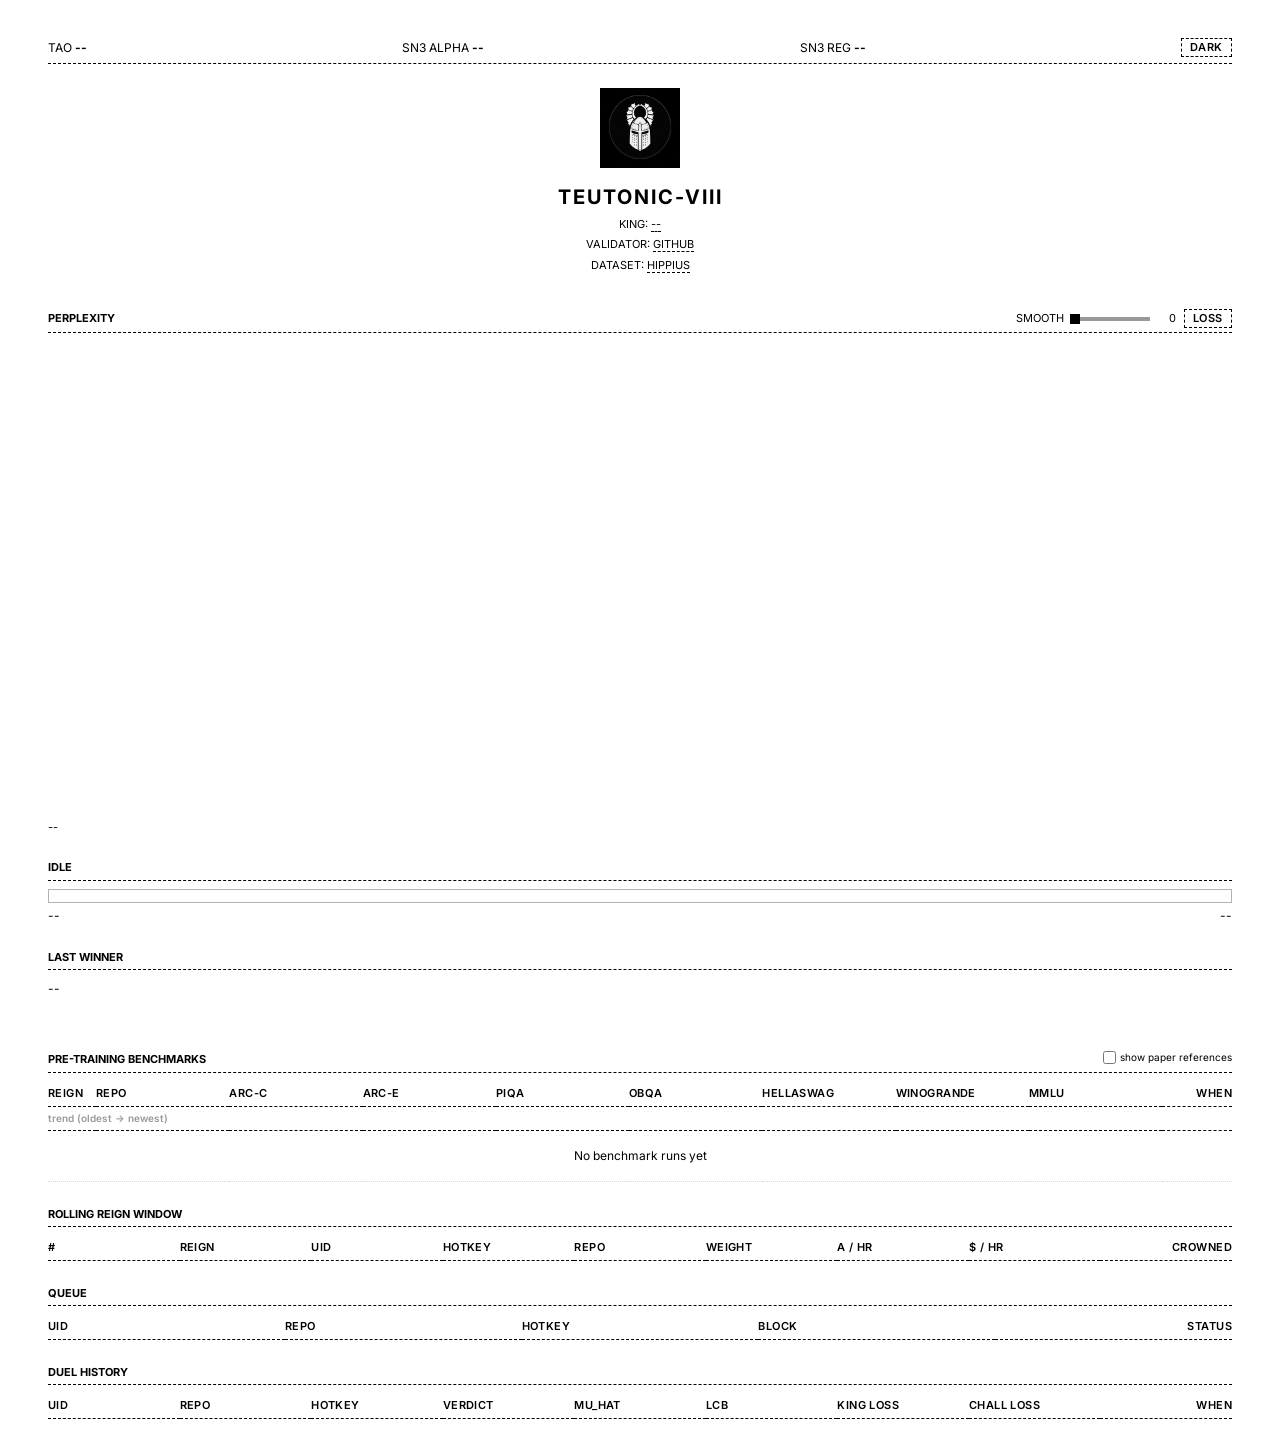
<file: index.html>
<!DOCTYPE html>
<html lang="en">
<head>
<meta charset="utf-8">
<meta name="viewport" content="width=device-width, initial-scale=1">
<title>Teuton</title>
<link rel="icon" type="image/x-icon" href="favicon.ico">
<link rel="icon" type="image/png" href="favicon.png">
<style>
@import url('https://fonts.googleapis.com/css2?family=Inter:wght@400;500;600;700&family=Space+Mono:wght@400;700&display=swap');

:root {
    --bg: #000;
    --paper: #fff;
    --ink: #000;
    --ink-inv: #fff;
    --ink-muted: #999;
    --border: 1px dashed #000;
    --border-faint: 1px dotted rgba(0,0,0,0.15);
    --font: 'Inter', system-ui, -apple-system, BlinkMacSystemFont, 'Segoe UI', sans-serif;
    --saw: 8px;
}

[data-theme="dark"] {
    --paper: #111;
    --ink: #ddd;
    --ink-inv: #111;
    --ink-muted: #777;
    --border: 1px dashed #ddd;
    --border-faint: 1px dotted rgba(255,255,255,0.15);
}

* { box-sizing: border-box; margin: 0; padding: 0; }

body {
    background: var(--paper);
    color: var(--ink);
    font: 13px/1.5 var(--font);
    display: flex;
    justify-content: center;
    min-height: 100vh;
    padding: 0;
    -webkit-font-smoothing: antialiased;
    -moz-osx-font-smoothing: grayscale;
    text-rendering: optimizeLegibility;
}

.page {
    width: 100%;
    max-width: 1400px;
    background: var(--paper);
    position: relative;
    padding: 32px 48px;
    display: flex;
    flex-direction: column;
    gap: 24px;
}

.page::before, .page::after { display: none; }

.section-label {
    text-transform: uppercase;
    font-weight: bold;
    font-size: 11px;
    border-bottom: var(--border);
    padding-bottom: 4px;
    margin-bottom: 8px;
}

.chart-wrap {
    width: 100%;
    aspect-ratio: 5 / 2;
    position: relative;
}
.chart-wrap svg {
    width: 100%;
    height: 100%;
    display: block;
}
.chart-meta {
    display: flex;
    justify-content: space-between;
    font-size: 11px;
    text-transform: uppercase;
    margin-top: 4px;
}

.duel-bar-wrap {
    border: 1px solid var(--ink);
    height: 14px;
    position: relative;
    overflow: hidden;
}
.duel-bar {
    height: 100%;
    background: var(--ink);
    transition: width .4s ease;
}
.duel-info {
    font-size: 12px;
    display: flex;
    justify-content: space-between;
    margin-top: 4px;
}
.duel-info span { min-width: 120px; }
.duel-info span:last-child { text-align: right; }
.duel-idle .duel-bar-wrap { opacity: 0.3; }

.scroll-box {
    overflow-y: auto;
    scrollbar-width: thin;
}
.scroll-box::-webkit-scrollbar { width: 4px; }
.scroll-box::-webkit-scrollbar-thumb { background: var(--ink); }
.scroll-queue { max-height: 200px; }
.scroll-hist { max-height: 60vh; }
.scroll-king-chain { max-height: 240px; }

table {
    width: 100%;
    border-collapse: collapse;
    font-size: 12px;
    table-layout: fixed;
}
th {
    text-transform: uppercase;
    font-weight: 600;
    font-size: 11px;
    letter-spacing: 0.04em;
    text-align: left;
    padding: 4px 0;
    border-bottom: var(--border);
    background: var(--paper);
    position: sticky;
    top: 0;
    z-index: 1;
}
td {
    padding: 3px 0;
    overflow: hidden;
    text-overflow: ellipsis;
    white-space: nowrap;
}
tr { border-bottom: var(--border-faint); }
tr:hover td {
    background: var(--ink);
    color: var(--ink-inv);
    cursor: crosshair;
}
tr:hover td a { color: var(--ink-inv) !important; }
th:last-child, td:last-child { text-align: right; }

[data-theme="dark"] .logo-img { filter: invert(1); }

#theme-toggle {
    background: none;
    border: var(--border);
    color: var(--ink);
    font: 11px/1 var(--font);
    font-weight: 600;
    text-transform: uppercase;
    padding: 3px 8px;
    cursor: pointer;
    letter-spacing: 0.05em;
}
#theme-toggle:hover, #chart-mode-toggle:hover {
    background: var(--ink);
    color: var(--ink-inv);
}

#smooth-slider {
    -webkit-appearance: none;
    appearance: none;
    width: 80px;
    height: 4px;
    background: var(--ink-muted);
    outline: none;
    margin: 0 6px;
    vertical-align: middle;
    cursor: pointer;
}
#smooth-slider::-webkit-slider-thumb {
    -webkit-appearance: none;
    width: 10px;
    height: 10px;
    background: var(--ink);
    border: none;
    cursor: pointer;
}
#smooth-slider::-moz-range-thumb {
    width: 10px;
    height: 10px;
    background: var(--ink);
    border: none;
    cursor: pointer;
}

@media (max-width: 640px) {
    .page {
        padding: 16px 12px;
        gap: 16px;
    }

    #top-bar {
        flex-wrap: wrap;
        gap: 4px 0;
        font-size: 11px !important;
    }
    #top-bar > span,
    #top-bar > button {
        width: 50%;
    }
    #top-bar > span:nth-child(even),
    #top-bar > button {
        text-align: right;
    }

    .logo-img {
        width: 56px !important;
        height: 56px !important;
    }
    .header-title {
        font-size: 16px !important;
    }

    .section-label {
        flex-wrap: wrap;
        gap: 4px;
    }
    .chart-controls {
        width: 100%;
        justify-content: flex-end;
    }
    #smooth-slider { width: 60px; }

    .chart-wrap { aspect-ratio: 3 / 2; }

    .scroll-box { overflow-x: auto; }
    .scroll-hist table,
    .scroll-queue table,
    .scroll-king-chain table {
        table-layout: auto;
        min-width: 500px;
    }
    .scroll-hist table { min-width: 700px; }
    .scroll-king-chain table { min-width: 720px; }

    .scroll-hist th:nth-child(6),
    .scroll-hist td:nth-child(6),
    .scroll-hist th:nth-child(8),
    .scroll-hist td:nth-child(8) {
        display: none;
    }

    .duel-info span { min-width: 80px; }

    #last-winner {
        display: flex;
        flex-wrap: wrap;
        gap: 2px 12px;
    }
}
</style>
</head>
<body>
<div class="page">

    <div id="top-bar" style="display:flex;justify-content:space-between;align-items:center;border-bottom:var(--border);padding:6px 0;font-size:12px;text-transform:uppercase;">
        <span>TAO <b id="tao-price">--</b> <span id="tao-change" style="font-size:10px"></span></span>
        <span>SN3 ALPHA <b id="alpha-price">--</b></span>
        <span>SN3 REG <b id="reg-cost">--</b></span>
        <button id="theme-toggle">DARK</button>
    </div>

    <div style="text-align:center;margin-bottom:8px;">
        <img src="favicon.png" alt="Teuton" class="logo-img" style="width:80px;height:80px;margin-bottom:8px;">
        <div class="header-title" style="font-size:20px;font-weight:bold;letter-spacing:0.1em;text-transform:uppercase;">Teutonic-VIII</div>
        <div style="font-size:11px;margin-top:4px;display:flex;flex-direction:column;align-items:center;gap:4px;text-transform:uppercase;">
            <span><span id="king-health" title="King repo status"></span> KING: <a id="king-link-top" href="#" target="_blank" style="color:var(--ink);text-decoration:none;border-bottom:var(--border);">--</a> <span id="king-rev" style="opacity:0.6;"></span></span>
            <span>VALIDATOR: <a href="https://github.com/unarbos/teutonic" target="_blank" style="color:var(--ink);text-decoration:none;border-bottom:var(--border);">GitHub</a></span>
            <span>DATASET: <a href="https://s3.hippius.com/teutonic-sn3/" target="_blank" style="color:var(--ink);text-decoration:none;border-bottom:var(--border);">Hippius</a></span>
            <span id="king-reign" style="font-size:10px;opacity:0.5;"></span>
        </div>
    </div>

    <div>
        <div class="section-label" style="display:flex;justify-content:space-between;align-items:center;">
            <span id="chart-label">Perplexity</span>
            <span class="chart-controls" style="display:flex;align-items:center;gap:8px;">
                <label style="font-weight:normal;font-size:11px;display:flex;align-items:center;cursor:default;">SMOOTH<input type="range" id="smooth-slider" min="0" max="1" step="0.05" value="0"><span id="smooth-val" style="min-width:1.8em;text-align:right;">0</span></label>
                <button id="chart-mode-toggle" style="background:none;border:var(--border);color:var(--ink);font:600 11px/1 var(--font);text-transform:uppercase;padding:3px 8px;cursor:pointer;letter-spacing:0.05em;">Loss</button>
            </span>
        </div>
        <div class="chart-wrap">
            <svg id="chart"></svg>
        </div>
        <div class="chart-meta" id="chart-meta">
            <span>--</span>
        </div>
    </div>

    <div id="duel-section" class="duel-idle">
        <div class="section-label" id="duel-label">Idle</div>
        <div class="duel-bar-wrap"><div class="duel-bar" id="duel-bar" style="width:0%"></div></div>
        <div class="duel-info"><span id="duel-progress">--</span><span id="duel-wr">--</span></div>
    </div>

    <div>
        <div class="section-label">Last Winner</div>
        <div id="last-winner" style="font-size:12px;line-height:1.8;min-height:48px;display:flex;flex-wrap:wrap;gap:0 16px;">--</div>
    </div>

    <div>
        <div class="section-label" style="display:flex;justify-content:space-between;align-items:center;">
            <span>Pre-training Benchmarks</span>
            <span style="font-weight:normal;font-size:10px;text-transform:none;letter-spacing:0;">
                <label style="cursor:pointer;display:inline-flex;align-items:center;gap:4px;">
                    <input type="checkbox" id="bench-show-ref" style="cursor:pointer;"> show paper references
                </label>
            </span>
        </div>
        <div class="scroll-box scroll-bench">
            <table id="bench-table">
                <thead>
                    <tr>
                        <th style="width:48px">Reign</th>
                        <th>Repo</th>
                        <th>ARC-C</th>
                        <th>ARC-E</th>
                        <th>PIQA</th>
                        <th>OBQA</th>
                        <th>HellaSwag</th>
                        <th>WinoGrande</th>
                        <th>MMLU</th>
                        <th style="width:70px">When</th>
                    </tr>
                    <tr class="bench-spark-row" id="bench-sparks">
                        <th colspan="2" style="text-align:left;font-size:10px;color:var(--ink-muted);text-transform:none;letter-spacing:0;">trend (oldest -> newest)</th>
                        <th data-task="arc_challenge"></th>
                        <th data-task="arc_easy"></th>
                        <th data-task="piqa"></th>
                        <th data-task="openbookqa"></th>
                        <th data-task="hellaswag"></th>
                        <th data-task="winogrande"></th>
                        <th data-task="mmlu"></th>
                        <th></th>
                    </tr>
                </thead>
                <tbody id="bench"></tbody>
            </table>
        </div>
    </div>

    <div>
        <div class="section-label">Rolling Reign Window</div>
        <div class="scroll-box scroll-king-chain">
            <table>
                <thead><tr>
                    <th>#</th>
                    <th>Reign</th>
                    <th>UID</th>
                    <th>Hotkey</th>
                    <th>Repo</th>
                    <th>Weight</th>
                    <th>&alpha; / hr</th>
                    <th>$ / hr</th>
                    <th>Crowned</th>
                </tr></thead>
                <tbody id="king-chain"></tbody>
            </table>
        </div>
    </div>

    <div>
        <div class="section-label">Queue</div>
        <div class="scroll-box scroll-queue">
            <table>
                <thead><tr>
                    <th>UID</th>
                    <th>Repo</th>
                    <th>Hotkey</th>
                    <th>Block</th>
                    <th>Status</th>
                </tr></thead>
                <tbody id="queue"></tbody>
            </table>
        </div>
    </div>

    <div>
        <div class="section-label">Duel History</div>
        <div class="scroll-box scroll-hist">
            <table>
                <thead><tr>
                    <th>UID</th>
                    <th>Repo</th>
                    <th>Hotkey</th>
                    <th>Verdict</th>
                    <th>mu_hat</th>
                    <th>LCB</th>
                    <th>King Loss</th>
                    <th>Chall Loss</th>
                    <th>When</th>
                </tr></thead>
                <tbody id="hist"></tbody>
            </table>
        </div>
    </div>

</div>

<script>
var DATA_ENDPOINTS = [
    "https://us-east-1.hippius.com/teutonic-sn3/dashboard.json",
    "https://eu-central-1.hippius.com/teutonic-sn3/dashboard.json",
    "https://s3.hippius.com/teutonic-sn3/dashboard.json"
];
var BENCH_ENDPOINTS = [
    "https://us-east-1.hippius.com/teutonic-sn3/benchmarks.json",
    "https://eu-central-1.hippius.com/teutonic-sn3/benchmarks.json",
    "https://s3.hippius.com/teutonic-sn3/benchmarks.json"
];
var DATA_URL = DATA_ENDPOINTS[0];
var BENCH_URL = BENCH_ENDPOINTS[0];
var POLL_MS = 5000;
var BENCH_POLL_MS = 60000;
var ENDPOINT_CACHE_KEY = "dashboardEndpoint";
var BENCH_ENDPOINT_CACHE_KEY = "benchEndpoint";
var ENDPOINT_CACHE_TTL_MS = 24 * 60 * 60 * 1000;
var _lastData = null;
var _lastBench = null;
var _chartMode = localStorage.getItem("chartMode") || "ppl";
var _benchShowRef = localStorage.getItem("benchShowRef") === "1";

var BENCH_TASKS = ["arc_challenge","arc_easy","piqa","openbookqa","hellaswag","winogrande","mmlu"];

(function initTheme() {
    var saved = localStorage.getItem("theme");
    var dark = saved ? saved === "dark" : window.matchMedia("(prefers-color-scheme: dark)").matches;
    document.documentElement.dataset.theme = dark ? "dark" : "light";
})();

function short(s, n) { return s ? s.slice(0, n || 12) + "\u2026" : "--"; }

function timeAgo(iso) {
    if (!iso) return "--";
    var sec = Math.floor((Date.now() - new Date(iso).getTime()) / 1000);
    if (sec < 0) sec = 0;
    if (sec < 60) return sec + "s ago";
    var min = Math.floor(sec / 60);
    if (min < 60) return min + "m ago";
    var hr = Math.floor(min / 60);
    if (hr < 24) return hr + "h ago";
    var day = Math.floor(hr / 24);
    return day + "d ago";
}

function ema(arr, alpha) {
    if (alpha >= 1 || arr.length === 0) return arr.slice();
    var out = [arr[0]];
    for (var i = 1; i < arr.length; i++) {
        out.push(alpha * arr[i] + (1 - alpha) * out[i - 1]);
    }
    return out;
}

var ERROR_MESSAGES = {
    hf_metadata_error: {
        title: "Model Not Found",
        message: function(detail) {
            return "Could not fetch your model metadata from HuggingFace. " +
                "Make sure your repo exists, is public, and has a valid 'main' branch.";
        }
    },
    config_rejected: {
        title: "Config Rejected",
        message: function(detail) {
            if (detail.indexOf("architecture mismatch") !== -1)
                return "Your model architecture doesn't match the current king. " +
                    "Ensure your model uses the same architecture (check 'architectures' in config.json).";
            if (detail.indexOf("mismatch") !== -1)
                return "Your model dimensions don't match the king. " +
                    "Check that vocab_size, hidden_size, num_hidden_layers, " +
                    "num_attention_heads, and other shape parameters in config.json match the king model.";
            if (detail.indexOf("no .safetensors") !== -1)
                return "No .safetensors weight files found in your repo. " +
                    "Upload your model weights in safetensors format.";
            if (detail.indexOf("cannot fetch config.json") !== -1)
                return "Could not download config.json from your repo. " +
                    "Make sure config.json exists at the repo root and the repo is accessible.";
            return "Your model config was rejected: " + detail;
        }
    },
    no_manifest: {
        title: "Dataset Unavailable",
        message: function() {
            return "The evaluation dataset is temporarily unavailable. " +
                "This is not a problem with your model -- it will be retried automatically.";
        }
    },
    eval_error: {
        title: "Evaluation Failed",
        message: function(detail) {
            if (detail.indexOf("CUDA out of memory") !== -1)
                return "Your model ran out of GPU memory during evaluation. " +
                    "Ensure your model fits within the validator's GPU constraints.";
            if (detail.indexOf("weight_shape") !== -1 || detail.indexOf("size mismatch") !== -1)
                return "Model weight shapes don't match the expected architecture. " +
                    "Verify your safetensors match your config.json dimensions.";
            if (detail.indexOf("eval server") !== -1)
                return "The evaluation server encountered an internal error. " +
                    "This is likely transient -- your model will be retried.";
            if (detail.indexOf("stream ended without verdict") !== -1)
                return "The evaluation was interrupted before completing. " +
                    "This is likely transient -- your model will be retried.";
            return "An unexpected error occurred during evaluation. Details: " + detail;
        }
    }
};

function render(d) {
    var mkt = d.market || {};
    if (mkt.tao_price_usd) {
        document.getElementById("tao-price").textContent = "$" + mkt.tao_price_usd.toFixed(2);
        var ch = mkt.tao_change_24h;
        var chEl = document.getElementById("tao-change");
        chEl.textContent = (ch >= 0 ? "+" : "") + ch.toFixed(1) + "%";
        chEl.style.color = ch >= 0 ? "#2a2" : "#c22";
    }
    if (mkt.sn3_alpha_price_tao != null) {
        document.getElementById("alpha-price").textContent = mkt.sn3_alpha_price_tao.toFixed(4) + " \u03C4";
    }
    if (mkt.sn3_reg_burn_tao != null) {
        document.getElementById("reg-cost").textContent = mkt.sn3_reg_burn_tao.toFixed(6) + " \u03C4";
    }

    var king = d.king || {};
    var hist_all = d.history || [];
    var topModel = null;
    for (var ti = 0; ti < hist_all.length; ti++) {
        if (hist_all[ti].accepted && hist_all[ti].challenger_repo) {
            topModel = hist_all[ti]; break;
        }
    }
    var kingRepo = topModel ? topModel.challenger_repo : (king.hf_repo || "--");
    var kingRev = king.king_revision || "";
    var kingLinkTop = document.getElementById("king-link-top");
    kingLinkTop.href = "https://huggingface.co/" + kingRepo;
    kingLinkTop.textContent = kingRepo;
    var kingRevEl = document.getElementById("king-rev");
    if (kingRev) {
        var commitUrl = "https://huggingface.co/" + kingRepo + "/commit/" + kingRev;
        kingRevEl.innerHTML = '@ <a href="' + commitUrl + '" target="_blank" style="color:var(--ink);opacity:0.6">' + kingRev.slice(0, 8) + '</a>';
    } else {
        kingRevEl.textContent = "";
    }
    var healthEl = document.getElementById("king-health");
    healthEl.textContent = "\u25CF ";
    healthEl.style.color = "#2a2";
    healthEl.title = "King repo live";
    var reignEl = document.getElementById("king-reign");
    reignEl.textContent = king.reign_number != null ? "REIGN #" + king.reign_number + (king.crowned_at ? " \u2014 " + king.crowned_at.slice(0, 16) + "Z" : "") : "";

    var hist = (d.history || []).slice().reverse();
    var ev = d.current_eval;

    // --- 1. Chart (king + challenger, perplexity or loss) ---
    var isPpl = _chartMode === "ppl";
    document.getElementById("chart-label").textContent = isPpl ? "Perplexity" : "Loss";
    document.getElementById("chart-mode-toggle").textContent = isPpl ? "Loss" : "Perplexity";

    var kingVals = [], challVals = [];
    for (var i = 0; i < hist.length; i++) {
        if (hist[i].verdict === "error") continue;
        var kl = hist[i].avg_king_loss || 0;
        var cl = hist[i].avg_challenger_loss || 0;
        if (kl || cl) {
            var kv = kl || cl, cv = cl || kl;
            kingVals.push(isPpl ? Math.exp(kv) : kv);
            challVals.push(isPpl ? Math.exp(cv) : cv);
        }
    }
    if (ev && ev.avg_king_loss) {
        var ekv = ev.avg_king_loss;
        var ecv = ev.avg_challenger_loss || ev.avg_king_loss;
        kingVals.push(isPpl ? Math.exp(ekv) : ekv);
        challVals.push(isPpl ? Math.exp(ecv) : ecv);
    }
    var nPts = kingVals.length;

    var smoothVal = parseFloat(document.getElementById("smooth-slider").value);
    var alpha = 1 / (1 + smoothVal * 20);
    var rawKing = kingVals.slice();
    var rawChall = challVals.slice();
    if (smoothVal > 0) {
        kingVals = ema(kingVals, alpha);
        challVals = ema(challVals, alpha);
    }

    var SVG = document.getElementById("chart");
    var rect = SVG.parentElement.getBoundingClientRect();
    var dpr = window.devicePixelRatio || 1;
    var W = Math.round(rect.width * dpr);
    var H = Math.round(rect.height * dpr);
    if (W < 100) W = 1400;
    if (H < 40) H = 560;
    var mlBase = window.innerWidth <= 640 ? 50 : 70;
    var ML = Math.round(mlBase * dpr), MR = Math.round(16 * dpr);
    var MT = Math.round(16 * dpr), MB = Math.round(36 * dpr);
    var pw = W - ML - MR, ph = H - MT - MB;
    var lw = dpr;

    SVG.setAttribute("viewBox", "0 0 " + W + " " + H);

    var cs = getComputedStyle(document.documentElement);
    var inkC = cs.getPropertyValue('--ink').trim();
    var mutedC = cs.getPropertyValue('--ink-muted').trim();

    if (nPts < 1) {
        SVG.innerHTML = '<text x="' + (W/2) + '" y="' + (H/2) + '" text-anchor="middle" font-family="Space Mono,monospace" font-size="' + (13*dpr) + '" fill="' + inkC + '">NO DATA</text>';
        document.getElementById("chart-meta").innerHTML = "<span>--</span>";
    } else {

    var allVals = kingVals.concat(challVals).concat(rawKing).concat(rawChall);
    var sorted = allVals.slice().sort(function(a, b) { return a - b; });
    var minL = sorted[0];
    var maxL = sorted[sorted.length - 1];
    if (sorted.length >= 4) {
        var p95 = sorted[Math.floor(sorted.length * 0.95)];
        var iqr = sorted[Math.floor(sorted.length * 0.75)] - sorted[Math.floor(sorted.length * 0.25)];
        var cap = p95 + iqr * 1.5;
        if (maxL > cap && cap > minL) maxL = cap;
    }
    if (isPpl && maxL > 20) maxL = 20;
    var padV = (maxL - minL) * 0.08 || 0.5;
    minL -= padV; maxL += padV;

    function toX(i) { return ML + (nPts > 1 ? (i / (nPts - 1)) * pw : pw / 2); }
    function toY(v) { return MT + ph - ((v - minL) / (maxL - minL)) * ph; }

    var svg = '';
    var fs = Math.round(11 * dpr);
    var font = 'font-family="Space Mono,monospace" font-size="' + fs + '" fill="' + inkC + '"';

    svg += '<line x1="' + ML + '" y1="' + MT + '" x2="' + ML + '" y2="' + (MT + ph) + '" stroke="' + inkC + '" stroke-width="' + lw + '"/>';
    svg += '<line x1="' + ML + '" y1="' + (MT + ph) + '" x2="' + (ML + pw) + '" y2="' + (MT + ph) + '" stroke="' + inkC + '" stroke-width="' + lw + '"/>';

    var nTicks = 8;
    for (var t = 0; t <= nTicks; t++) {
        var val = minL + (maxL - minL) * (t / nTicks);
        var yy = toY(val);
        svg += '<line x1="' + (ML - 5*dpr) + '" y1="' + yy + '" x2="' + ML + '" y2="' + yy + '" stroke="' + inkC + '" stroke-width="' + lw + '"/>';
        svg += '<text x="' + (ML - 8*dpr) + '" y="' + (yy + fs*0.35) + '" text-anchor="end" ' + font + '>' + val.toFixed(2) + '</text>';
        if (t > 0 && t < nTicks) {
            svg += '<line x1="' + ML + '" y1="' + yy + '" x2="' + (ML + pw) + '" y2="' + yy + '" stroke="' + inkC + '" stroke-width="' + (0.5*dpr) + '" stroke-dasharray="' + (3*dpr) + ' ' + (6*dpr) + '"/>';
        }
    }

    for (var i = 0; i < nPts; i++) {
        var xx = toX(i);
        svg += '<line x1="' + xx + '" y1="' + (MT + ph) + '" x2="' + xx + '" y2="' + (MT + ph + 5*dpr) + '" stroke="' + inkC + '" stroke-width="' + lw + '"/>';
        var label = (ev && i === nPts - 1) ? "NOW" : "";
        svg += '<text x="' + xx + '" y="' + (MT + ph + 20*dpr) + '" text-anchor="middle" ' + font + '>' + label + '</text>';
    }

    // Raw ghost lines (faint, only when smoothing active)
    if (smoothVal > 0) {
        var rawCpts = [];
        for (var i = 0; i < nPts; i++) {
            rawCpts.push(toX(i).toFixed(1) + "," + toY(rawChall[i]).toFixed(1));
        }
        svg += '<polyline points="' + rawCpts.join(" ") + '" fill="none" stroke="' + mutedC + '" stroke-width="' + (0.5*dpr) + '" stroke-dasharray="' + (2*dpr) + ' ' + (4*dpr) + '" stroke-linejoin="round" opacity="0.3"/>';

        var rawKpts = [];
        for (var i = 0; i < nPts; i++) {
            rawKpts.push(toX(i).toFixed(1) + "," + toY(rawKing[i]).toFixed(1));
        }
        svg += '<polyline points="' + rawKpts.join(" ") + '" fill="none" stroke="' + inkC + '" stroke-width="' + (0.5*dpr) + '" stroke-dasharray="' + (2*dpr) + ' ' + (4*dpr) + '" stroke-linejoin="round" opacity="0.25"/>';

        for (var i = 0; i < nPts; i++) {
            svg += '<circle cx="' + toX(i).toFixed(1) + '" cy="' + toY(rawKing[i]).toFixed(1) + '" r="' + (1.5*dpr) + '" fill="' + inkC + '" opacity="0.2"/>';
            svg += '<circle cx="' + toX(i).toFixed(1) + '" cy="' + toY(rawChall[i]).toFixed(1) + '" r="' + (1.5*dpr) + '" fill="' + mutedC + '" opacity="0.2"/>';
        }
    }

    // Challenger line (dashed gray)
    var cpts = [];
    for (var i = 0; i < nPts; i++) {
        cpts.push(toX(i).toFixed(1) + "," + toY(challVals[i]).toFixed(1));
    }
    svg += '<polyline points="' + cpts.join(" ") + '" fill="none" stroke="' + mutedC + '" stroke-width="' + (1*dpr) + '" stroke-dasharray="' + (4*dpr) + ' ' + (3*dpr) + '" stroke-linejoin="round"/>';
    for (var i = 0; i < nPts; i++) {
        svg += '<circle cx="' + toX(i).toFixed(1) + '" cy="' + toY(challVals[i]).toFixed(1) + '" r="' + (2*dpr) + '" fill="' + mutedC + '"/>';
    }

    // King line (solid black)
    var kpts = [];
    for (var i = 0; i < nPts; i++) {
        kpts.push(toX(i).toFixed(1) + "," + toY(kingVals[i]).toFixed(1));
    }
    svg += '<polyline points="' + kpts.join(" ") + '" fill="none" stroke="' + inkC + '" stroke-width="' + (1.5*dpr) + '" stroke-linejoin="round"/>';
    for (var i = 0; i < nPts; i++) {
        svg += '<circle cx="' + toX(i).toFixed(1) + '" cy="' + toY(kingVals[i]).toFixed(1) + '" r="' + (3*dpr) + '" fill="' + inkC + '"/>';
    }

    // Legend
    var legX = ML + 12*dpr, legY = MT + 14*dpr;
    svg += '<line x1="' + legX + '" y1="' + legY + '" x2="' + (legX + 20*dpr) + '" y2="' + legY + '" stroke="' + inkC + '" stroke-width="' + (1.5*dpr) + '"/>';
    svg += '<text x="' + (legX + 24*dpr) + '" y="' + (legY + fs*0.35) + '" ' + font + '>KING</text>';
    var leg2X = legX + 80*dpr;
    svg += '<line x1="' + leg2X + '" y1="' + legY + '" x2="' + (leg2X + 20*dpr) + '" y2="' + legY + '" stroke="' + mutedC + '" stroke-width="' + (1*dpr) + '" stroke-dasharray="' + (4*dpr) + ' ' + (3*dpr) + '"/>';
    svg += '<text x="' + (leg2X + 24*dpr) + '" y="' + (legY + fs*0.35) + '" ' + font + ' fill="' + mutedC + '">CHALLENGER</text>';

    SVG.innerHTML = svg;

    var latestK = kingVals[nPts - 1];
    var metaLabel = isPpl ? "KING PPL" : "KING LOSS";
    document.getElementById("chart-meta").innerHTML =
        "<span>" + metaLabel + ": " + latestK.toFixed(4) + "</span><span>EVALS: " + nPts + "</span>";

    } // end chart data block

    // --- Current Duel ---
    var duelSec = document.getElementById("duel-section");
    var duelLabel = document.getElementById("duel-label");
    var duelBar = document.getElementById("duel-bar");
    var duelProgress = document.getElementById("duel-progress");
    var duelWr = document.getElementById("duel-wr");
    if (ev) {
        duelSec.classList.remove("duel-idle");
        if (ev.loading) {
            var loadingName = ev.challenger_repo || short(ev.hotkey, 12);
            if (ev.challenger_repo) {
                duelLabel.innerHTML = '<a href="https://huggingface.co/' + ev.challenger_repo + '" target="_blank" style="color:var(--ink)">' + loadingName + '</a>';
            } else {
                duelLabel.textContent = loadingName;
            }
            duelBar.style.width = "0%";
            duelProgress.textContent = "Loading model \u2026";
            duelWr.textContent = "--";
        } else {
            var pct = ev.total > 0 ? Math.round((ev.progress / ev.total) * 100) : 0;
            var duelName = ev.challenger_repo || short(ev.hotkey, 12);
            if (ev.challenger_repo) {
                duelLabel.innerHTML = '<a href="https://huggingface.co/' + ev.challenger_repo + '" target="_blank" style="color:var(--ink)">' + duelName + '</a>';
            } else {
                duelLabel.textContent = duelName;
            }
            duelBar.style.width = pct + "%";
            duelProgress.textContent = ev.progress + " / " + ev.total + "  (" + pct + "%)";
            duelWr.textContent = "MU: " + (ev.mu_hat || 0).toFixed(6);
        }
    } else {
        var q = d.queue || [];
        if (q.length > 0) {
            duelSec.classList.remove("duel-idle");
            var nextRepo = q[0].hf_repo || "--";
            if (q[0].hf_repo) {
                duelLabel.innerHTML = '<a href="https://huggingface.co/' + q[0].hf_repo + '" target="_blank" style="color:var(--ink)">' + nextRepo + '</a>';
            } else {
                duelLabel.textContent = nextRepo;
            }
            duelBar.style.width = "0%";
            duelProgress.textContent = "Loading model \u2026";
            duelWr.textContent = "--";
        } else {
            duelSec.classList.add("duel-idle");
            duelLabel.textContent = "Idle";
            duelBar.style.width = "0%";
            duelProgress.textContent = "--";
            duelWr.textContent = "--";
        }
    }

    // --- Last Winner ---
    var lwEl = document.getElementById("last-winner");
    var winner = null;
    for (var i = 0; i < (d.history || []).length; i++) {
        if (d.history[i].accepted) { winner = d.history[i]; break; }
    }
    if (winner) {
        var repo = winner.challenger_repo || "--";
        var link = winner.challenger_repo ? '<a href="https://huggingface.co/' + repo + '" target="_blank" style="color:var(--ink)">' + repo + '</a>' : repo;
        lwEl.innerHTML = '<span style="width:100%">' + link + '</span>' +
            '<span>MU_HAT: ' + (winner.mu_hat || 0).toFixed(6) + '</span>' +
            '<span>LCB: ' + (winner.lcb || 0).toFixed(6) + '</span>' +
            '<span>DELTA: ' + (winner.delta || 0).toFixed(4) + '</span>' +
            '<span>KING_LOSS: ' + (winner.avg_king_loss || 0).toFixed(4) + '</span>' +
            '<span>CHALL_LOSS: ' + (winner.avg_challenger_loss || 0).toFixed(4) + '</span>' +
            (winner.wall_time_s ? '<span>' + winner.wall_time_s.toFixed(0) + 's</span>' : '');
    } else {
        lwEl.textContent = "NO DETHRONING YET";
    }

    // --- Rolling Reign Window (last KING_CHAIN_DEPTH reigns) ---
    var kcEl = document.getElementById("king-chain");
    var kc = d.king_chain || [];
    if (kc.length === 0) {
        kcEl.innerHTML = '<tr><td colspan="9" style="text-align:center;padding:16px">No reigns yet</td></tr>';
    } else {
        var weights = {};
        (d.king_chain_weights || []).forEach(function(w) { weights[w.hotkey] = w; });
        kcEl.innerHTML = kc.map(function(e, i) {
            var w = weights[e.hotkey] || {};
            var repo = e.hf_repo || "--";
            var repoLink = e.hf_repo ? '<a href="https://huggingface.co/' + e.hf_repo + '" target="_blank" style="color:var(--ink)">' + repo + '</a>' : repo;
            var hkLink = e.hotkey ? '<a href="https://taomarketcap.com/hotkey/' + e.hotkey + '/mining_hotkeys" target="_blank" style="color:var(--ink)">' + short(e.hotkey, 16) + '</a>' : '--';
            var weightPct = (w.weight != null) ? (w.weight * 100).toFixed(1) + "%" : "--";
            var alphaHr = (w.alpha_per_hour != null) ? w.alpha_per_hour.toFixed(3) : "--";
            var usdHr = (w.usd_per_hour != null) ? "$" + w.usd_per_hour.toFixed(2) : "--";
            var crowned = e.crowned_at ? e.crowned_at.slice(0, 16).replace("T", " ") + "Z" : "--";
            return '<tr>' +
                '<td>' + (i + 1) + '</td>' +
                '<td>#' + (e.reign_number != null ? e.reign_number : "--") + '</td>' +
                '<td>' + (e.uid != null ? e.uid : "--") + '</td>' +
                '<td>' + hkLink + '</td>' +
                '<td>' + repoLink + '</td>' +
                '<td>' + weightPct + '</td>' +
                '<td>' + alphaHr + '</td>' +
                '<td>' + usdHr + '</td>' +
                '<td>' + crowned + '</td>' +
                '</tr>';
        }).join("");
    }

    // --- 2. Queue ---
    var qEl = document.getElementById("queue");
    var q = d.queue || [];
    if (q.length === 0) {
        qEl.innerHTML = '<tr><td colspan="5" style="text-align:center;padding:16px">Queue empty</td></tr>';
    } else {
        qEl.innerHTML = q.map(function(e) {
            var repo = e.hf_repo || "--";
            var repoLink = e.hf_repo ? '<a href="https://huggingface.co/' + e.hf_repo + '" target="_blank" style="color:var(--ink)">' + repo + '</a>' : repo;
            var uid = e.uid != null ? e.uid : "--";
            return '<tr>' +
                '<td>' + uid + '</td>' +
                '<td>' + repoLink + '</td>' +
                '<td>' + (e.hotkey ? '<a href="https://taomarketcap.com/hotkey/' + e.hotkey + '/mining_hotkeys" target="_blank" style="color:var(--ink)">' + short(e.hotkey, 16) + '</a>' : '--') + '</td>' +
                '<td>' + (e.block ? '#' + e.block : '--') + '</td>' +
                '<td>' + (e.reeval ? 'SEEN' : 'UNSEEN') + '</td>' +
                '</tr>';
        }).join("");
    }

    // --- 4. Duel History ---
    var hb = document.getElementById("hist");
    var history = d.history || [];
    if (history.length === 0) {
        hb.innerHTML = '<tr><td colspan="9" style="text-align:center;padding:16px">No duels yet</td></tr>';
    } else {
        hb.innerHTML = history.map(function(h) {
            var isErr = h.verdict === "error";
            // Probe-rejected challengers never reach the bootstrap test, so
            // mu_hat/lcb/avg_*_loss are all 0 by default. Detect this so we
            // don't render a bogus "KING wins 0.000000" row.
            var isProbeReject = !isErr && !h.accepted && !!h.rejection_reason;
            // Skip rendering bootstrap stats for any verdict that didn't
            // actually run a bootstrap test (errors + probe-fails).
            var hasStats = !isErr && !isProbeReject;
            var kl = h.avg_king_loss || 0;
            var cl = h.avg_challenger_loss || 0;
            var repo = h.challenger_repo || "--";
            var repoLink = h.challenger_repo ? '<a href="https://huggingface.co/' + h.challenger_repo + '" target="_blank" style="color:var(--ink)">' + repo + '</a>' : repo;
            var uid = h.uid != null ? h.uid : "--";

            var verdictCell;
            if (isErr) {
                var errInfo = ERROR_MESSAGES[h.error_code];
                var tip;
                if (errInfo) {
                    tip = errInfo.title + ": " + errInfo.message(h.error_detail || "");
                } else {
                    tip = (h.error_code || "error") + (h.error_detail ? ": " + h.error_detail : "");
                }
                tip = tip.replace(/&/g,"&amp;").replace(/"/g,"&quot;").replace(/</g,"&lt;").replace(/>/g,"&gt;");
                var label = errInfo ? errInfo.title.toUpperCase() : "ERROR";
                verdictCell = '<td title="' + tip + '" style="color:#c22;cursor:help">' + label + '</td>';
            } else if (isProbeReject) {
                var rrTip = String(h.rejection_reason || "untrainable")
                    .replace(/&/g,"&amp;").replace(/"/g,"&quot;").replace(/</g,"&lt;").replace(/>/g,"&gt;");
                verdictCell = '<td title="' + rrTip + '" style="color:#c22;cursor:help">UNTRAINABLE</td>';
            } else {
                verdictCell = '<td>' + (h.accepted ? "CHALLENGER" : "KING") + '</td>';
            }

            var ago = timeAgo(h.timestamp);
            var fullTs = h.timestamp ? new Date(h.timestamp).toUTCString() : "";
            if (hasStats && h.wall_time_s) ago += " (" + h.wall_time_s.toFixed(0) + "s)";

            return '<tr>' +
                '<td>' + uid + '</td>' +
                '<td>' + repoLink + '</td>' +
                '<td>' + (h.hotkey ? '<a href="https://taomarketcap.com/hotkey/' + h.hotkey + '/mining_hotkeys" target="_blank" style="color:var(--ink)">' + short(h.hotkey, 16) + '</a>' : '--') + '</td>' +
                verdictCell +
                '<td>' + (hasStats ? (h.mu_hat || 0).toFixed(6) : "--") + '</td>' +
                '<td>' + (hasStats ? (h.lcb || 0).toFixed(6) : "--") + '</td>' +
                '<td>' + (hasStats ? kl.toFixed(4) : "--") + '</td>' +
                '<td>' + (hasStats ? cl.toFixed(4) : "--") + '</td>' +
                '<td title="' + fullTs + '">' + ago + '</td>' +
                '</tr>';
        }).join("");
    }
}

function fmtPct(v) {
    if (v == null || isNaN(v)) return "--";
    return (v * 100).toFixed(1);
}

function deltaCell(curr, prev) {
    if (curr == null) return "--";
    var s = fmtPct(curr);
    if (prev != null && !isNaN(prev)) {
        var d = curr - prev;
        if (Math.abs(d) >= 0.001) {
            var cls = d > 0 ? "bench-delta-up" : "bench-delta-dn";
            var arrow = d > 0 ? "+" : "";
            s += '<span class="' + cls + '">' + arrow + (d * 100).toFixed(1) + '</span>';
        }
    }
    return s;
}

function buildSparkline(values, refs) {
    var W = 80, H = 22, P = 1;
    if (!values || values.length === 0) {
        return '<svg class="bench-spark" viewBox="0 0 ' + W + ' ' + H + '"></svg>';
    }
    var lo = 0, hi = 1;
    if (refs && refs.length) {
        for (var r = 0; r < refs.length; r++) {
            if (refs[r] != null) {
                if (refs[r] < lo) lo = refs[r];
                if (refs[r] > hi) hi = refs[r];
            }
        }
    }
    for (var i = 0; i < values.length; i++) {
        if (values[i] == null) continue;
        if (values[i] < lo) lo = values[i];
        if (values[i] > hi) hi = values[i];
    }
    var span = Math.max(0.05, hi - lo);
    lo = Math.max(0, lo - span * 0.1);
    hi = Math.min(1, hi + span * 0.1);
    span = hi - lo || 1;

    var cs = getComputedStyle(document.documentElement);
    var ink = cs.getPropertyValue('--ink').trim();
    var muted = cs.getPropertyValue('--ink-muted').trim();

    function toX(i) {
        return values.length > 1
            ? P + (i / (values.length - 1)) * (W - 2 * P)
            : W / 2;
    }
    function toY(v) { return P + (1 - (v - lo) / span) * (H - 2 * P); }

    var svg = '<svg class="bench-spark" viewBox="0 0 ' + W + ' ' + H + '">';

    if (refs && _benchShowRef) {
        for (var ri = 0; ri < refs.length; ri++) {
            var rv = refs[ri];
            if (rv == null) continue;
            var ry = toY(rv);
            svg += '<line x1="0" y1="' + ry.toFixed(1) + '" x2="' + W + '" y2="' + ry.toFixed(1) +
                '" stroke="' + muted + '" stroke-width="0.5" stroke-dasharray="2 2" opacity="0.55"/>';
        }
    }

    var pts = [];
    for (var j = 0; j < values.length; j++) {
        if (values[j] == null) continue;
        pts.push(toX(j).toFixed(1) + "," + toY(values[j]).toFixed(1));
    }
    if (pts.length > 0) {
        svg += '<polyline points="' + pts.join(" ") + '" fill="none" stroke="' + ink +
            '" stroke-width="1.2" stroke-linejoin="round"/>';
    }

    if (values.length > 0 && values[values.length - 1] != null) {
        svg += '<circle cx="' + toX(values.length - 1).toFixed(1) +
            '" cy="' + toY(values[values.length - 1]).toFixed(1) +
            '" r="1.6" fill="' + ink + '"/>';
    }
    svg += '</svg>';
    return svg;
}

function renderBench(bd) {
    var sparkRow = document.getElementById("bench-sparks");
    var tbody = document.getElementById("bench");
    if (!bd || !bd.history || bd.history.length === 0) {
        if (sparkRow) {
            for (var i = 0; i < BENCH_TASKS.length; i++) {
                var th = sparkRow.querySelector('th[data-task="' + BENCH_TASKS[i] + '"]');
                if (th) th.innerHTML = "";
            }
        }
        if (tbody) {
            tbody.innerHTML = '<tr><td colspan="10" style="text-align:center;padding:16px">No benchmark runs yet</td></tr>';
        }
        return;
    }

    // history is newest-first; sparkline wants oldest-first.
    var hist = bd.history.slice().reverse();
    var ref = bd.reference || [];

    // Build per-task value series (chronological).
    var seriesByTask = {};
    BENCH_TASKS.forEach(function(t) {
        seriesByTask[t] = hist.map(function(h) {
            return (h.scores && h.scores[t] != null) ? h.scores[t] : null;
        });
    });

    BENCH_TASKS.forEach(function(t) {
        var th = sparkRow ? sparkRow.querySelector('th[data-task="' + t + '"]') : null;
        if (!th) return;
        var refs = ref.map(function(r) { return r.scores ? r.scores[t] : null; })
                      .filter(function(v) { return v != null; });
        th.innerHTML = buildSparkline(seriesByTask[t], refs);
    });

    var rows = [];

    // Newest first; current king bolded.
    for (var i = 0; i < bd.history.length; i++) {
        var h = bd.history[i];
        var prev = bd.history[i + 1];
        var prevScores = (prev && prev.scores) ? prev.scores : {};
        var repo = h.hf_repo || "--";
        var repoLink = h.hf_repo
            ? '<a href="https://huggingface.co/' + repo + '" target="_blank" style="color:var(--ink)">' + repo + '</a>'
            : repo;
        var when = h.ts ? timeAgo(h.ts) : "--";
        var rowClass = (i === 0) ? "bench-current-row" : "";
        var cells = [
            '<td>#' + (h.reign_number != null ? h.reign_number : "--") + '</td>',
            '<td>' + repoLink + '</td>'
        ];
        for (var t = 0; t < BENCH_TASKS.length; t++) {
            var task = BENCH_TASKS[t];
            var v = h.scores ? h.scores[task] : null;
            var pv = prevScores[task];
            cells.push('<td>' + deltaCell(v, pv) + '</td>');
        }
        cells.push('<td title="' + (h.ts || "") + '">' + when + '</td>');
        rows.push('<tr class="' + rowClass + '">' + cells.join("") + '</tr>');
    }

    if (_benchShowRef && ref.length) {
        for (var r = 0; r < ref.length; r++) {
            var ri = ref[r];
            var refCells = [
                '<td>--</td>',
                '<td>' + ri.name + ' <span style="opacity:0.6">(' + ri.size + ', ' + ri.tokens + ')</span></td>'
            ];
            for (var t = 0; t < BENCH_TASKS.length; t++) {
                var rv = ri.scores ? ri.scores[BENCH_TASKS[t]] : null;
                refCells.push('<td>' + (rv != null ? fmtPct(rv) : "--") + '</td>');
            }
            refCells.push('<td>paper</td>');
            rows.push('<tr class="bench-ref-row">' + refCells.join("") + '</tr>');
        }
    }

    tbody.innerHTML = rows.join("");
}

function loadCachedEndpoint() {
    try {
        var raw = localStorage.getItem(ENDPOINT_CACHE_KEY);
        if (!raw) return null;
        var rec = JSON.parse(raw);
        if (!rec || !rec.url || !rec.ts) return null;
        if (DATA_ENDPOINTS.indexOf(rec.url) === -1) return null;
        if (Date.now() - rec.ts > ENDPOINT_CACHE_TTL_MS) return null;
        return rec.url;
    } catch (e) { return null; }
}

function saveCachedEndpoint(url) {
    try {
        localStorage.setItem(ENDPOINT_CACHE_KEY, JSON.stringify({ url: url, ts: Date.now() }));
    } catch (e) {}
}

// Race all endpoints in parallel; first 2xx JSON response wins.
// Returns { url, data } or throws if every endpoint fails.
async function raceEndpoints(buster) {
    var ctrls = DATA_ENDPOINTS.map(function() { return new AbortController(); });
    var failures = 0;
    return new Promise(function(resolve, reject) {
        DATA_ENDPOINTS.forEach(function(url, i) {
            fetch(url + "?t=" + buster, { signal: ctrls[i].signal })
                .then(function(r) {
                    if (!r.ok) throw new Error("HTTP " + r.status);
                    return r.json().then(function(data) { return { url: url, data: data, idx: i }; });
                })
                .then(function(win) {
                    for (var j = 0; j < ctrls.length; j++) if (j !== win.idx) ctrls[j].abort();
                    resolve(win);
                })
                .catch(function(e) {
                    failures++;
                    if (failures === DATA_ENDPOINTS.length) reject(e);
                });
        });
    });
}

async function poll() {
    try {
        var buster = Date.now();
        if (DATA_URL) {
            try {
                var r = await fetch(DATA_URL + "?t=" + buster);
                if (r.ok) { _lastData = await r.json(); render(_lastData); return; }
                throw new Error("HTTP " + r.status);
            } catch (e) {
                // Fall through to a re-race so we recover from a downed endpoint.
                DATA_URL = null;
                try { localStorage.removeItem(ENDPOINT_CACHE_KEY); } catch (_) {}
            }
        }
        var win = await raceEndpoints(buster);
        DATA_URL = win.url;
        saveCachedEndpoint(win.url);
        _lastData = win.data;
        render(_lastData);
    } catch (e) {}
}

function loadCachedBenchEndpoint() {
    try {
        var raw = localStorage.getItem(BENCH_ENDPOINT_CACHE_KEY);
        if (!raw) return null;
        var rec = JSON.parse(raw);
        if (!rec || !rec.url || !rec.ts) return null;
        if (BENCH_ENDPOINTS.indexOf(rec.url) === -1) return null;
        if (Date.now() - rec.ts > ENDPOINT_CACHE_TTL_MS) return null;
        return rec.url;
    } catch (e) { return null; }
}

function saveCachedBenchEndpoint(url) {
    try {
        localStorage.setItem(BENCH_ENDPOINT_CACHE_KEY, JSON.stringify({ url: url, ts: Date.now() }));
    } catch (e) {}
}

async function raceBenchEndpoints(buster) {
    var ctrls = BENCH_ENDPOINTS.map(function() { return new AbortController(); });
    var failures = 0;
    return new Promise(function(resolve, reject) {
        BENCH_ENDPOINTS.forEach(function(url, i) {
            fetch(url + "?t=" + buster, { signal: ctrls[i].signal })
                .then(function(r) {
                    if (!r.ok) throw new Error("HTTP " + r.status);
                    return r.json().then(function(data) { return { url: url, data: data, idx: i }; });
                })
                .then(function(win) {
                    for (var j = 0; j < ctrls.length; j++) if (j !== win.idx) ctrls[j].abort();
                    resolve(win);
                })
                .catch(function(e) {
                    failures++;
                    if (failures === BENCH_ENDPOINTS.length) reject(e);
                });
        });
    });
}

async function pollBench() {
    try {
        var buster = Date.now();
        if (BENCH_URL) {
            try {
                var r = await fetch(BENCH_URL + "?t=" + buster);
                if (r.ok) { _lastBench = await r.json(); renderBench(_lastBench); return; }
                throw new Error("HTTP " + r.status);
            } catch (e) {
                BENCH_URL = null;
                try { localStorage.removeItem(BENCH_ENDPOINT_CACHE_KEY); } catch (_) {}
            }
        }
        var win = await raceBenchEndpoints(buster);
        BENCH_URL = win.url;
        saveCachedBenchEndpoint(win.url);
        _lastBench = win.data;
        renderBench(_lastBench);
    } catch (e) {
        renderBench(null);
    }
}

DATA_URL = loadCachedEndpoint();
BENCH_URL = loadCachedBenchEndpoint();

(function initToggle() {
    var btn = document.getElementById("theme-toggle");
    function updateLabel() {
        btn.textContent = document.documentElement.dataset.theme === "dark" ? "LIGHT" : "DARK";
    }
    updateLabel();
    btn.addEventListener("click", function() {
        var isDark = document.documentElement.dataset.theme === "dark";
        document.documentElement.dataset.theme = isDark ? "light" : "dark";
        localStorage.setItem("theme", document.documentElement.dataset.theme);
        updateLabel();
        if (_lastData) render(_lastData);
        if (_lastBench) renderBench(_lastBench);
    });
})();

(function initChartToggle() {
    document.getElementById("chart-mode-toggle").addEventListener("click", function() {
        _chartMode = _chartMode === "ppl" ? "loss" : "ppl";
        localStorage.setItem("chartMode", _chartMode);
        if (_lastData) render(_lastData);
    });
})();

(function initSmoothSlider() {
    var slider = document.getElementById("smooth-slider");
    var label = document.getElementById("smooth-val");
    var saved = localStorage.getItem("smoothing");
    if (saved != null) { slider.value = saved; }
    label.textContent = slider.value;
    slider.addEventListener("input", function() {
        label.textContent = slider.value;
        localStorage.setItem("smoothing", slider.value);
        if (_lastData) render(_lastData);
    });
})();

(function initBenchToggle() {
    var cb = document.getElementById("bench-show-ref");
    if (!cb) return;
    cb.checked = _benchShowRef;
    cb.addEventListener("change", function() {
        _benchShowRef = cb.checked;
        localStorage.setItem("benchShowRef", _benchShowRef ? "1" : "0");
        if (_lastBench) renderBench(_lastBench);
    });
})();

poll();
pollBench();
setInterval(poll, POLL_MS);
setInterval(pollBench, BENCH_POLL_MS);
</script>
</body>
</html>
</file>
